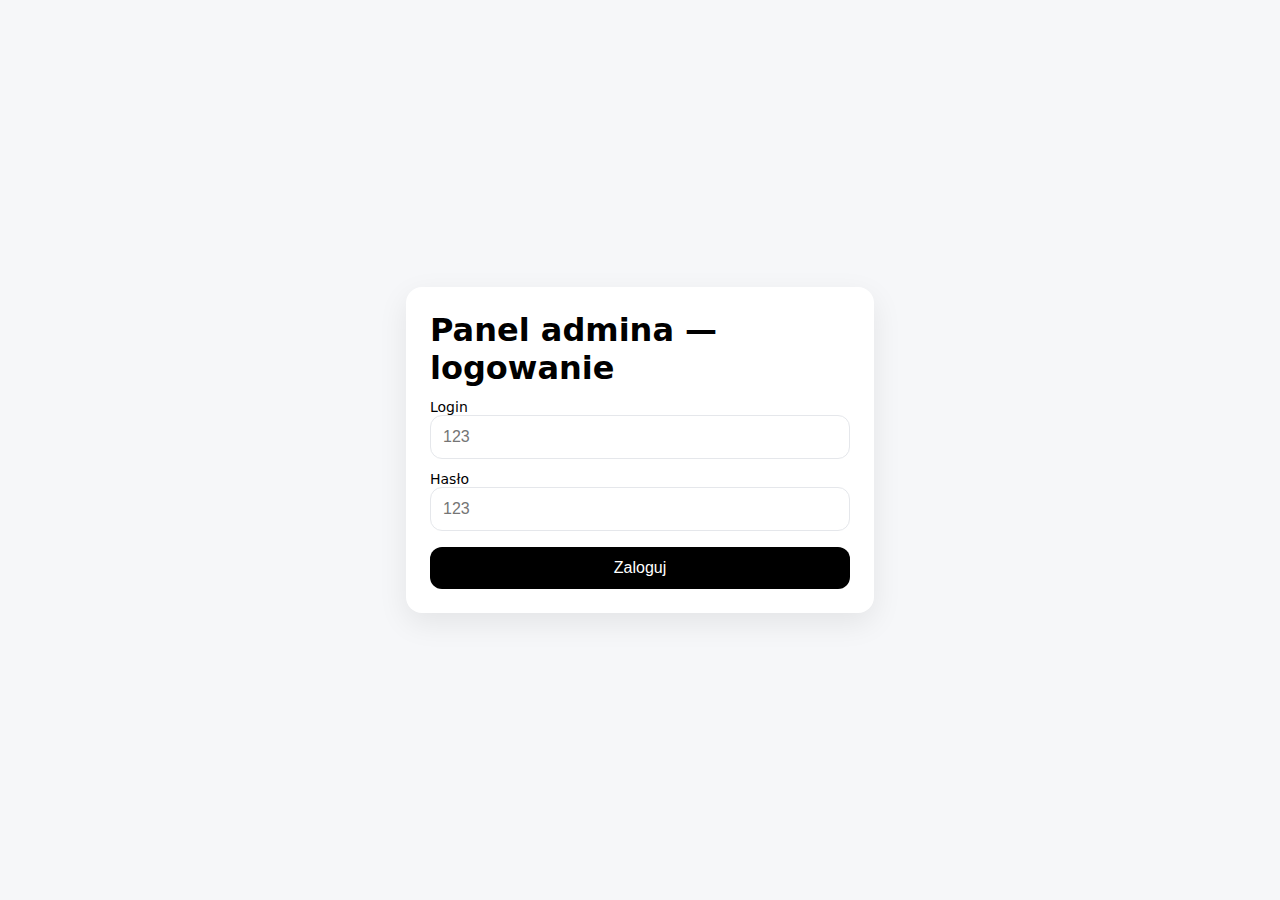
<file: admin/login.html>
<!doctype html>
<html lang="pl">
<head>
  <meta charset="utf-8">
  <meta name="viewport" content="width=device-width, initial-scale=1">
  <title>Admin — Logowanie</title>
  <style>
    body{font-family:system-ui,-apple-system,Segoe UI,Roboto,Ubuntu,Cantarell,Noto Sans,sans-serif;background:#f6f7f9;margin:0;padding:0;display:grid;place-items:center;min-height:100vh}
    .card{background:#fff; padding:24px; border-radius:16px; box-shadow:0 10px 30px rgba(0,0,0,.08); width:min(420px, 92vw)}
    label{display:block; font-size:14px; margin-top:12px}
    input{width:100%; padding:12px; border:1px solid #e5e7eb; border-radius:12px; font-size:16px; box-sizing:border-box}
    button{margin-top:16px; width:100%; padding:12px; border:0; border-radius:12px; background:black; color:white; font-size:16px; cursor:pointer}
    .err{color:#b91c1c; margin-top:8px}
  </style>
</head>
<body>
  <main class="card">
    <h1 style="margin:0 0 12px 0">Panel admina — logowanie</h1>
    <form id="loginForm">
      <label>Login
        <input name="login" placeholder="123" autocomplete="username" required>
      </label>
      <label>Hasło
        <input name="password" type="password" placeholder="123" autocomplete="current-password" required>
      </label>
      <button type="submit">Zaloguj</button>
      <p id="err" class="err" hidden></p>
    </form>
  </main>
  <script>
    document.getElementById('loginForm').addEventListener('submit', async (e) => {
      e.preventDefault();
      const fd = new FormData(e.target);
      const payload = { login: fd.get('login'), password: fd.get('password') };
      const res = await fetch('/admin/login', { method:'POST', headers:{'Content-Type':'application/json'}, body:JSON.stringify(payload)});
      if (res.ok) {
        location.href = '/admin/panel.html';
      } else {
        const msg = (await res.json().catch(()=>({message:'Błąd logowania'}))).message || 'Błąd logowania';
        const p = document.getElementById('err'); p.textContent = msg; p.hidden=false;
      }
    });
  </script>
</body>
</html>
</file>
